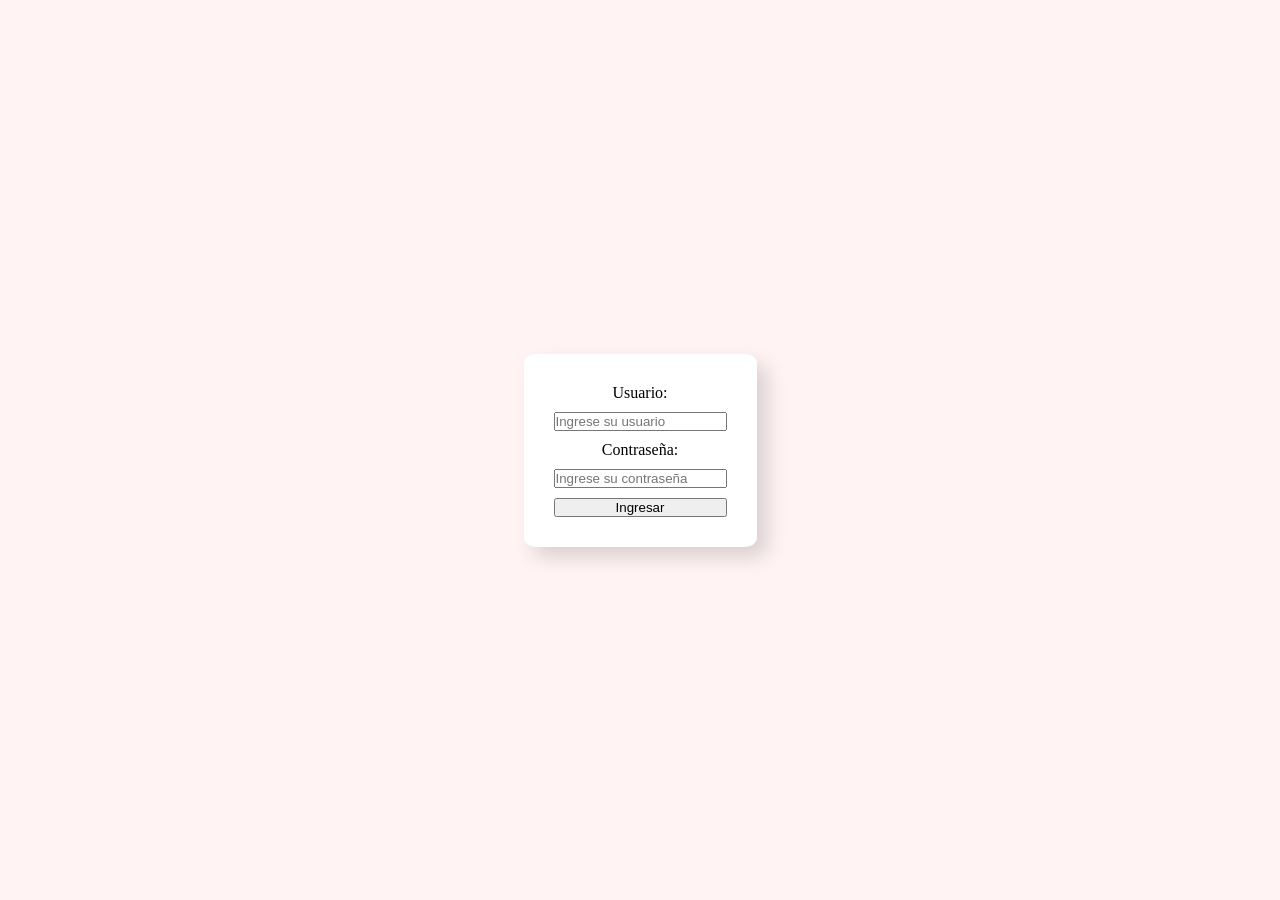
<file: index.html>
<!DOCTYPE html>
<html lang="en">
<head>
    <meta charset="UTF-8">
    <title>Login</title>
    <link rel="stylesheet" href="./css/index.css">
    <script src="./js/login.js" defer></script>
</head>
<body>
    <div class="mainHome">
        <form class="loginContainer">
            <label for="username">Usuario:</label>
            <input type="text" id="username" name="username" placeholder="Ingrese su usuario" required>

            <label for="password">Contraseña:</label>
            <input type="password" id="password" name="password" placeholder="Ingrese su contraseña" required>

            <input type="submit" value="Ingresar" class="btnSubmit">
        </form>
    </div>
</body>
</html>
</file>
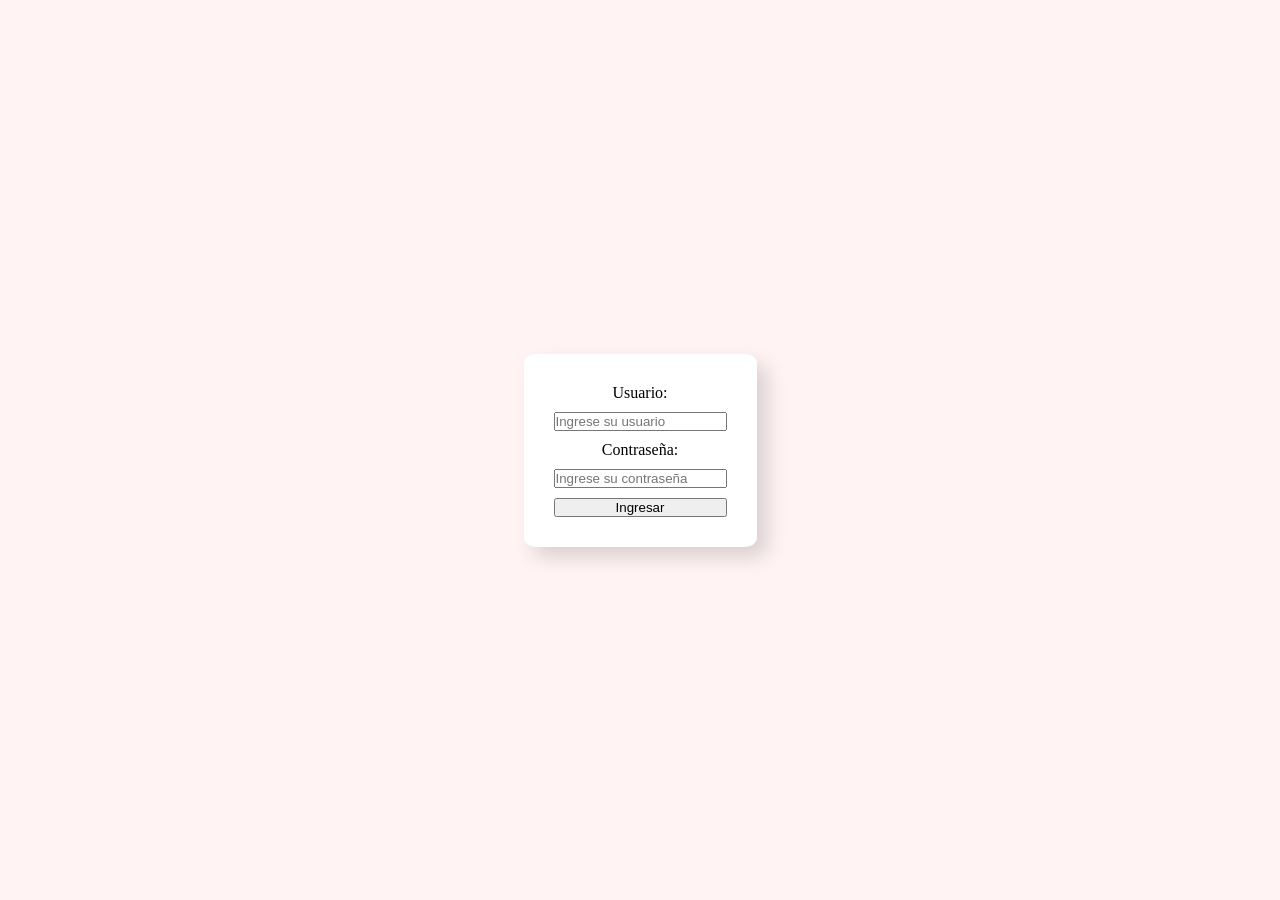
<file: Downloads/Reposteria-Dulce-Sabor-develop/Reposteria-Dulce-Sabor-develop/index.html>
<!DOCTYPE html>
<html lang="en">
<head>
    <meta charset="UTF-8">
    <title>Login</title>
    <link rel="stylesheet" href="css/index.css">
    <script src="./js/login.js" defer></script>
</head>
<body>
    <div class="mainHome">
        <form class="loginContainer">
            <label for="username">Usuario:</label>
            <input type="text" id="username" name="username" placeholder="Ingrese su usuario" required>

            <label for="password">Contraseña:</label>
            <input type="password" id="password" name="password" placeholder="Ingrese su contraseña" required>

            <input type="submit" value="Ingresar" class="btnSubmit">
        </form>
    </div>
</body>
</html>
</file>
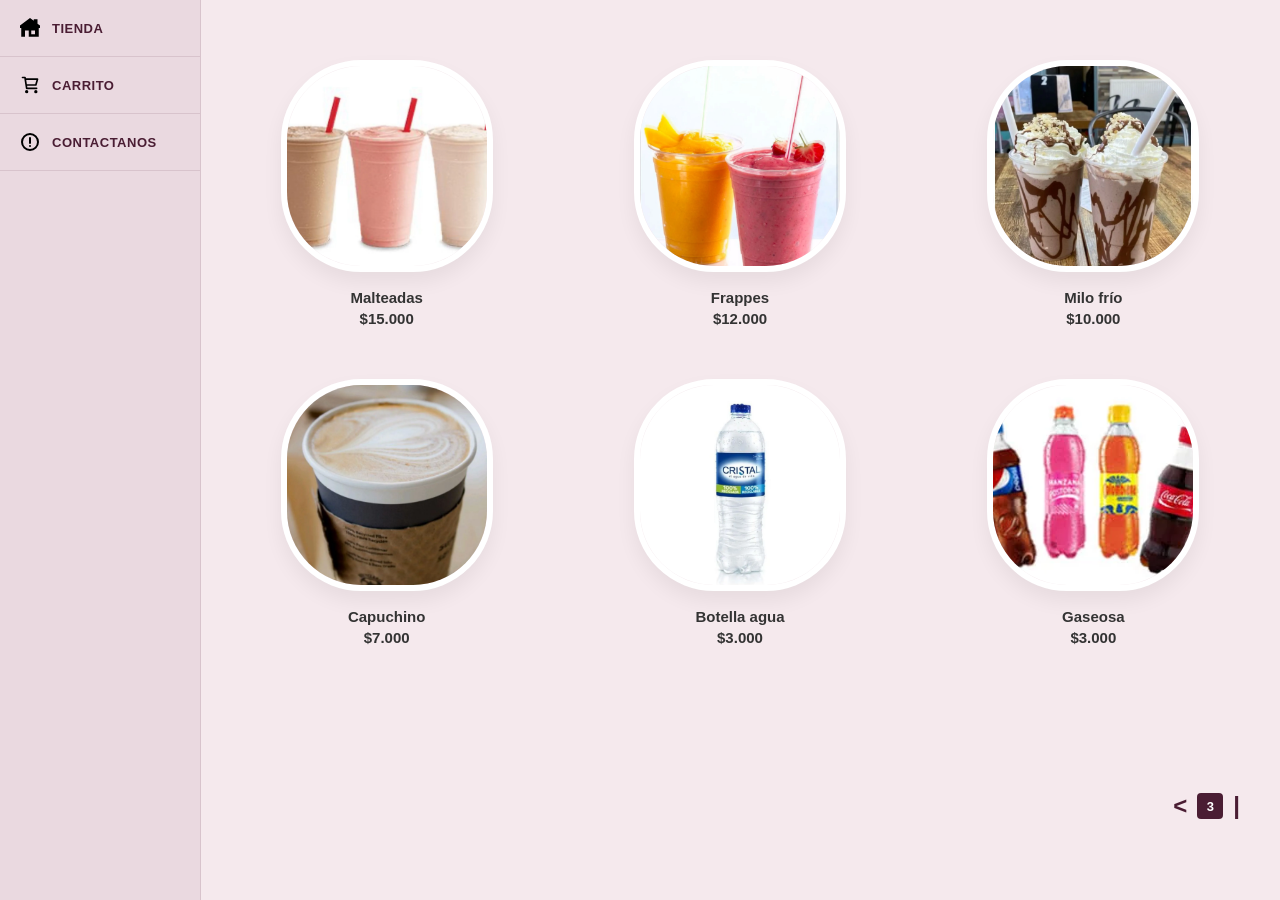
<file: bebidas.html>
<!DOCTYPE html>
<html lang="en">
<head>
    <meta charset="UTF-8">
    <title>Bebidas - Dulce Sabor</title>
    <link rel="stylesheet" href="./css/main-page.css">
    <link rel="stylesheet" href="./css/global/sidebar.css">
</head>
<body>
<div class="sidebar">
    <div onclick="location.href='./main-page.html'">
        <img src="./assets/images/sidebar/homeIcon.svg" alt="Tienda"> <p>TIENDA</p>
    </div>
    <div onclick="location.href='./checkout.html'">
        <img src="./assets/images/sidebar/cartIcon.svg" alt="Carrito"> <p>CARRITO</p>
    </div>
    <div onclick="location.href='./info-us.html'">
        <img src="./assets/images/sidebar/contactUsIcon.svg" alt="Contacto"> <p>CONTACTANOS</p>
    </div>
</div>

<div class="mainHome">
    <div class="cardsHome">
        <div class="card">
            <img src="./assets/images/home/malteadas.webp" alt="Malteadas" style="cursor: pointer;" onclick="seleccionarProducto('Malteadas', 15000, './assets/images/home/malteadas.webp')">
            <p>Malteadas <br> $15.000</p>
        </div>
        <div class="card">
            <img src="./assets/images/home/frappe.webp" alt="Frappes" style="cursor: pointer;" onclick="seleccionarProducto('Frappes', 12000, './assets/images/home/frappe.webp')">
            <p>Frappes <br> $12.000</p>
        </div>
        <div class="card">
            <img src="./assets/images/home/milofrio.webp" alt="Milo frío" style="cursor: pointer;" onclick="seleccionarProducto('Milo frío', 10000, './assets/images/home/milofrio.webp')">
            <p>Milo frío <br> $10.000</p>
        </div>
        <div class="card">
            <img src="./assets/images/home/capuccino.webp" alt="Capuchino" style="cursor: pointer;" onclick="seleccionarProducto('Capuchino', 7000, './assets/images/home/capuccino.webp')">
            <p>Capuchino <br> $7.000</p>
        </div>
        <div class="card">
            <img src="./assets/images/home/agua.webp" alt="Botella agua" style="cursor: pointer;" onclick="seleccionarProducto('Botella agua', 3000, './assets/images/home/agua.webp')">
            <p>Botella agua <br> $3.000</p>
        </div>
        <div class="card">
            <img src="./assets/images/home/GASEOSA.webp" alt="Gaseosa" style="cursor: pointer;" onclick="seleccionarProducto('Gaseosa', 3000, './assets/images/home/GASEOSA.webp')">
            <p>Gaseosa <br> $3.000</p>
        </div>
    </div>

    <div class="pagination">
        <a href="./postres.html"><</a>
        <span style="background: #4a1d33;">3</span>
        <a>|</a>
    </div>
</div>

<script src="./js/tienda.js"></script>
</body>
</html>
</file>
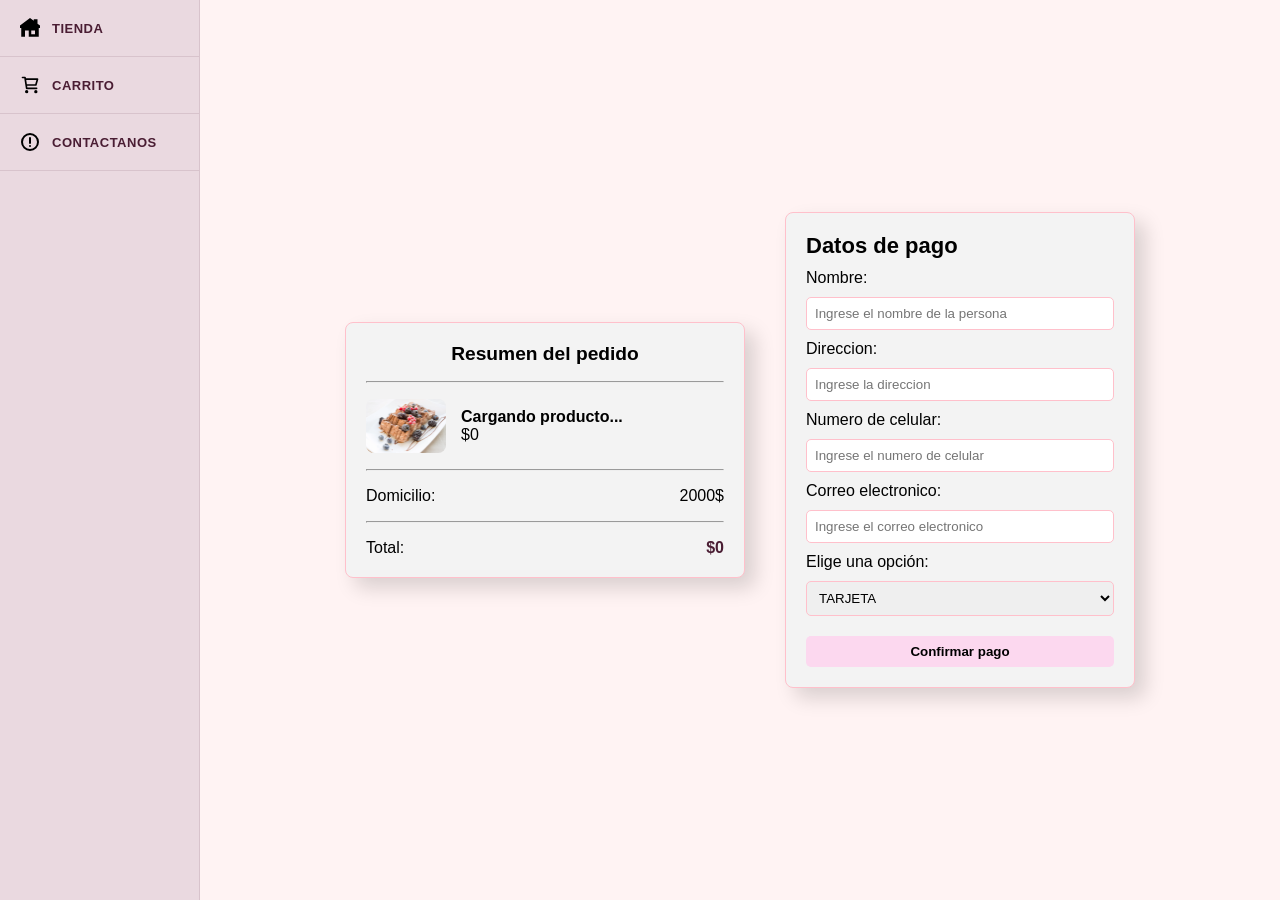
<file: checkout.html>
<!DOCTYPE html>
<html lang="en">
<head>
    <meta charset="UTF-8">
    <title>Checkout - Dulce Sabor</title>
    <link rel="stylesheet" href="./css/main-page.css">
    <link rel="stylesheet" href="./css/global/sidebar.css">
    <link rel="stylesheet" href="./css/global/mainhome.css">
    <link rel="stylesheet" href="./css/checkout.css">
    <link rel="stylesheet" href="./css/global/popup.css">

    <script src="./js/sidebar.js" defer></script>
    <script src="./js/checkout.js" defer></script>
    <script src="./js/bill.js" defer></script>
</head>
<body>
<div class="sidebar">
    <div class="homeSection" onclick="location.href='./main-page.html'">
        <img src="./assets/images/sidebar/homeIcon.svg" alt="TIENDA">
        <p>TIENDA</p>
    </div>
    <div class="cartSection" onclick="location.href='./checkout.html'">
        <img src="./assets/images/sidebar/cartIcon.svg" alt="CARRITO">
        <p>CARRITO</p>
    </div>
    <div class="contactUsSection" onclick="location.href='./info-us.html'">
        <img src="./assets/images/sidebar/contactUsIcon.svg" alt="CONTACTO">
        <p>CONTACTANOS</p>
    </div>
</div>

<div class="mainHome">
    <div class="bill">
        <div class="summarySection">
            <p style="font-weight: bold; font-size: 1.2em; text-align: center;">Resumen del pedido</p>
            <hr>
            <div class="itemSection">
                <img id="resumen-foto" src="./assets/images/home/postre.webp" alt="Producto">
                <div>
                    <p id="resumen-nombre" style="font-weight: bold;">Cargando producto...</p>
                    <p id="resumen-precio">$0</p>
                </div>
            </div>
            <hr>
            <div class="itemPrice">
                <div class="itemInline">
                    <p>Domicilio:</p>
                    <p>2000$</p>
                </div>
            </div>
            <hr>
            <div class="itemPriceTotal">
                <div class="itemInline">
                    <p>Total:</p>
                    <p id="resumen-total" style="font-weight: bold; color: #4a1d33;">$0</p>
                </div>
            </div>
        </div>
    </div>

    <div class="detailSection">
        <p>Datos de pago</p>
        <form class="detailForm">
            <label for="name">Nombre:</label>
            <input type="text" id="name" name="name" placeholder="Ingrese el nombre de la persona" required>

            <label for="address">Direccion:</label>
            <input type="text" id="address" name="address" placeholder="Ingrese la direccion" required>

            <label for="phone">Numero de celular:</label>
            <input type="text" id="phone" name="phone" placeholder="Ingrese el numero de celular" required>

            <label for="email">Correo electronico:</label>
            <input type="text" id="email" name="email" placeholder="Ingrese el correo electronico" required>

            <label for="paymentOption">Elige una opción:</label>
            <select id="paymentOption">
                <option value="1">TARJETA</option>
                <option value="2">TRANSFERENCIA</option>
                <option value="3">EFECTIVO</option>
            </select>

            <input type="submit" value="Confirmar pago" class="btnSubmit">
        </form>
    </div>

    <div id="popup" class="popup">
        <div class="popup-box">

            <div class="popup-header">
                <h2>Resumen del pedido</h2>
            </div>

            <div class="popup-body">
                <p class="popup-name"></p>

                <div class="price-row">
                    <span>Precio:</span>
                    <span class="popup-price-base"></span>
                </div>

                <div class="price-row">
                    <span>Domicilio:</span>
                    <span class="popup-price-delivery"></span>
                </div>

                <div class="price-row total">
                    <span>Total:</span>
                    <span class="popup-price-total"></span>
                </div>
            </div>

            <div class="popup-footer">
                <button class="readyBtn">Entendido</button>
            </div>

        </div>
    </div>
</div>

<script src="./js/tienda.js"></script>
<script>
    // Esta línea hace que apenas se abra la página, se busquen los datos guardados
    window.onload = mostrarResumen;
</script>
</body>
</html>
</file>
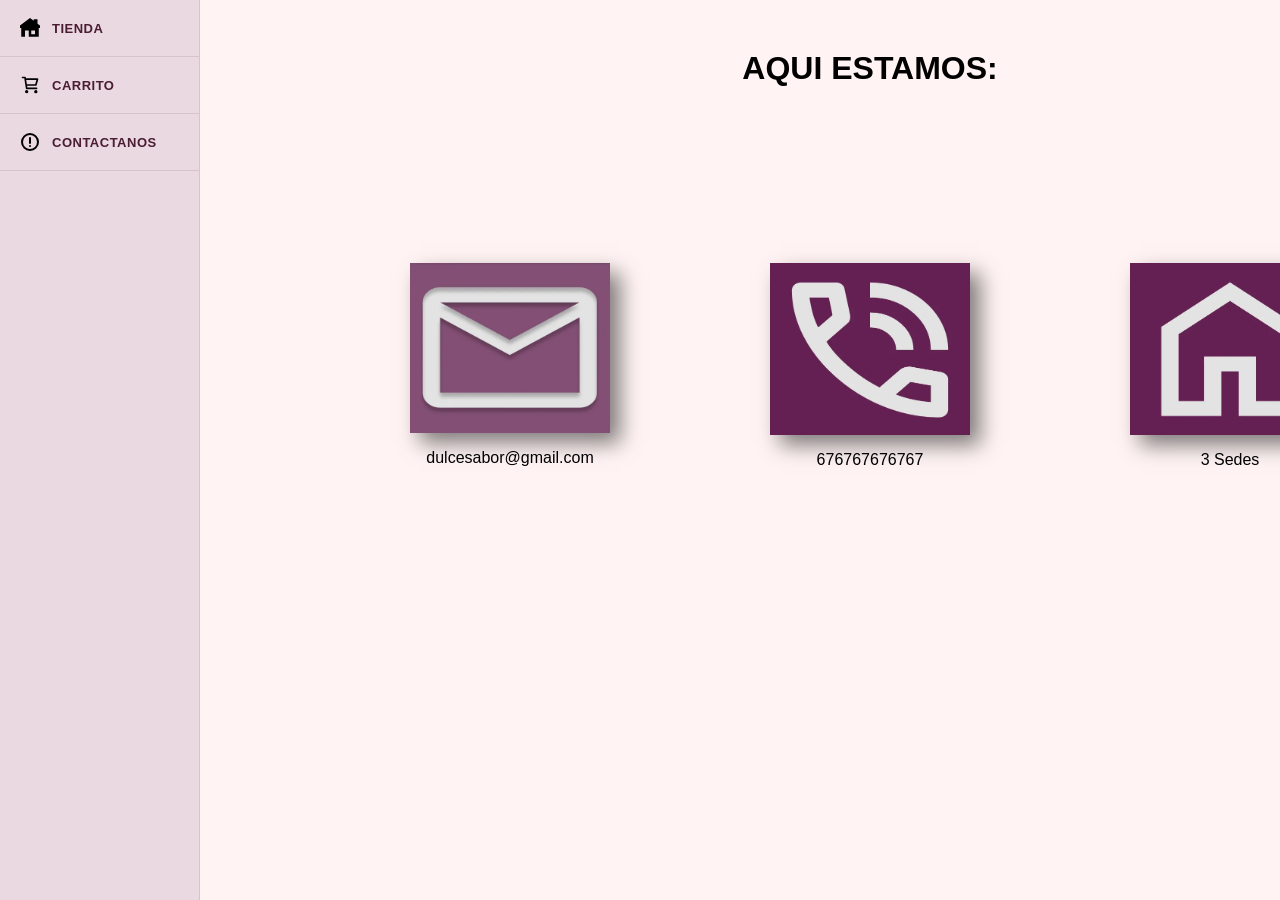
<file: info-us.html>
<!DOCTYPE html>
<html lang="en">
<head>
    <meta charset="UTF-8">
    <title>Title</title>
    <!--PONER ESTOS ESTILOS CSS DE SIDEBAR, BANNER (OPCIONAL) Y MAINHOME-->
    <link rel="stylesheet" href="./css/main-page.css">
    <link rel="stylesheet" href="./css/global/sidebar.css">
    <link rel="stylesheet" href="./css/global/mainhome.css">
    <link rel="stylesheet" href="./css/global/popup.css">

    <link rel="stylesheet" href="./css/info-us.css">

    <!--SI VAS A USAR SIDEBAR SIEMPRE PON ESTO-->
    <script src="./js/sidebar.js" defer></script>
    <script src="./js/info-us.js" defer></script>
</head>
<body>
    <!--PONER ESTA SECCION HTML DE SIDEBAR -->
    <div class="sidebar">
        <div class="homeSection">
            <img src="./assets/images/sidebar/homeIcon.svg" alt="NO SE ENCONTRO LA IMAGEN">
            <p>TIENDA</p>
        </div>
        <div class="cartSection">
            <img src="./assets/images/sidebar/cartIcon.svg" alt="NO SE ENCONTRO LA IMAGEN">
            <p>CARRITO</p>
        </div>
        <div class="contactUsSection">
            <img src="./assets/images/sidebar/contactUsIcon.svg" alt="NO SE ENCONTRO LA IMAGEN">
            <p>CONTACTANOS</p>
        </div>
    </div>

    <div class="mainHome">
        <h1> AQUI ESTAMOS:</h1>
        <div class="iconSection">
            <div class="iconCard">
                <img src="./assets/images/email.webp" alt="NO SE ENCONTRO LA IMAGEN">
                <p>dulcesabor@gmail.com</p>
            </div>
            <div class="iconCard">
                <img src="./assets/images/phone.webp" alt="NO SE ENCONTRO LA IMAGEN" class="btnPhone">
                <p>676767676767</p>
            </div>
            <div class="iconCard">
                <img src="./assets/images/location.webp" alt="NO SE ENCONTRO LA IMAGEN">
                <p>3 Sedes</p>
            </div>
        </div>
    </div>

    <div id="popup" class="popup">
        <div class="popup-box">

            <div class="popup-header">
                <h2>Llamando - Atencion al cliente</h2>
            </div>

            <div class="popup-body">
                <label for="message" class="popup-input-message">Ingrese su mensaje:</label>
                <input class="popup-input-message" type="text" id="message" name="message" placeholder="Ingrese su mensaje" required>

                <div class = "answer-pop">
                    <p class = "answer-pop-message">ASDADAS</p>
                </div>
            </div>

            <div class="popup-footer ia">
                <button class="readyBtn">Listo</button>
            </div>

        </div>
    </div>
</body>
</html>
</file>
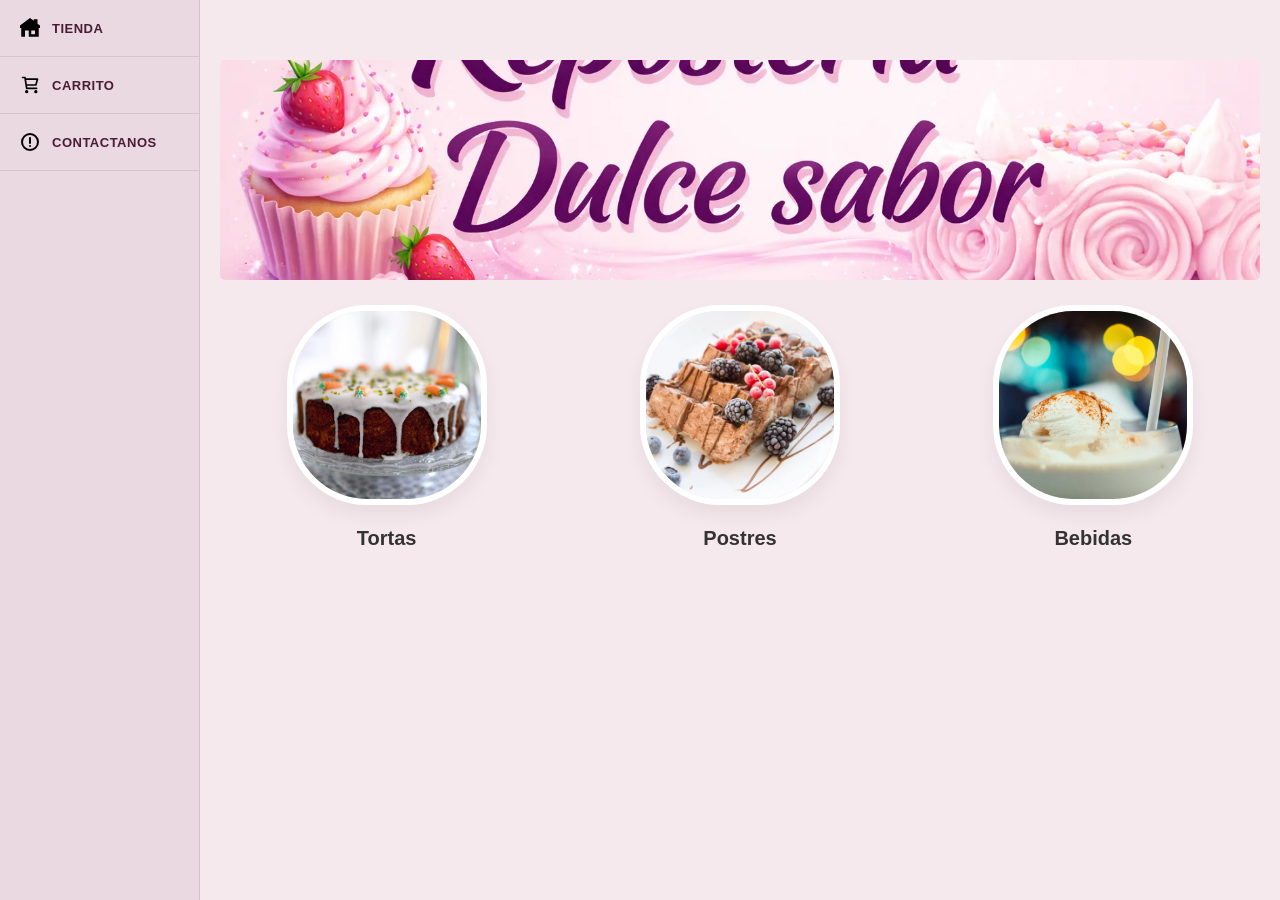
<file: main-page.html>
<!DOCTYPE html>
<html lang="en">
<head>
    <meta charset="UTF-8">
    <title>Main Page</title>
    <!--PONER ESTOS ESTILOS CSS DE SIDEBAR, BANNER (OPCIONAL) Y MAINHOME-->
    <link rel="stylesheet" href="./css/global/sidebar.css">
    <link rel="stylesheet" href="./css/global/banner.css">
    <link rel="stylesheet" href="./css/global/mainhome.css">

    <!--SI VAS A USAR SIDEBAR SIEMPRE PON ESTO-->
    <script src="./js/sidebar.js" defer></script>

    <link rel="stylesheet" href="./css/main-page.css">
</head>
<body>
    <!--PONER ESTA SECCION HTML DE SIDEBAR -->
    <div class="sidebar">
        <div class="homeSection">
            <img src="./assets/images/sidebar/homeIcon.svg" alt="NO SE ENCONTRO LA IMAGEN">
            <p>TIENDA</p>
        </div>
        <div class="cartSection">
            <img src="./assets/images/sidebar/cartIcon.svg" alt="NO SE ENCONTRO LA IMAGEN">
            <p>CARRITO</p>
        </div>
        <div class="contactUsSection">
            <img src="./assets/images/sidebar/contactUsIcon.svg" alt="NO SE ENCONTRO LA IMAGEN">
            <p>CONTACTANOS</p>
        </div>
    </div>

    <div class="mainHome">
        <div class="bannerHome">
            <img src="./assets/images/logo.webp" alt="NO SE ENCONTRO LA IMAGEN">
        </div>

        <div class="cardsHome">
            <div class="card">
                <a href="tortas.html">
                    <img src="./assets/images/home/torta.webp" alt="NO SE ENCONTRO LA IMAGEN 1">
                    <p>Tortas</p>
                </a>
            </div>
            <div class="card">
                <a href="postres.html">
                    <img src="./assets/images/home/postre.webp" alt="NO SE ENCONTRO LA IMAGEN 1">
                    <p>Postres</p>
                </a>
            </div>
            <div class="card">
                <a href="bebidas.html">
                    <img src="./assets/images/home/bebida.webp" alt="NO SE ENCONTRO LA IMAGEN 1">
                    <p>Bebidas</p>
                </a>
            </div>
        </div>
    </div>
</body>
</html>
</file>
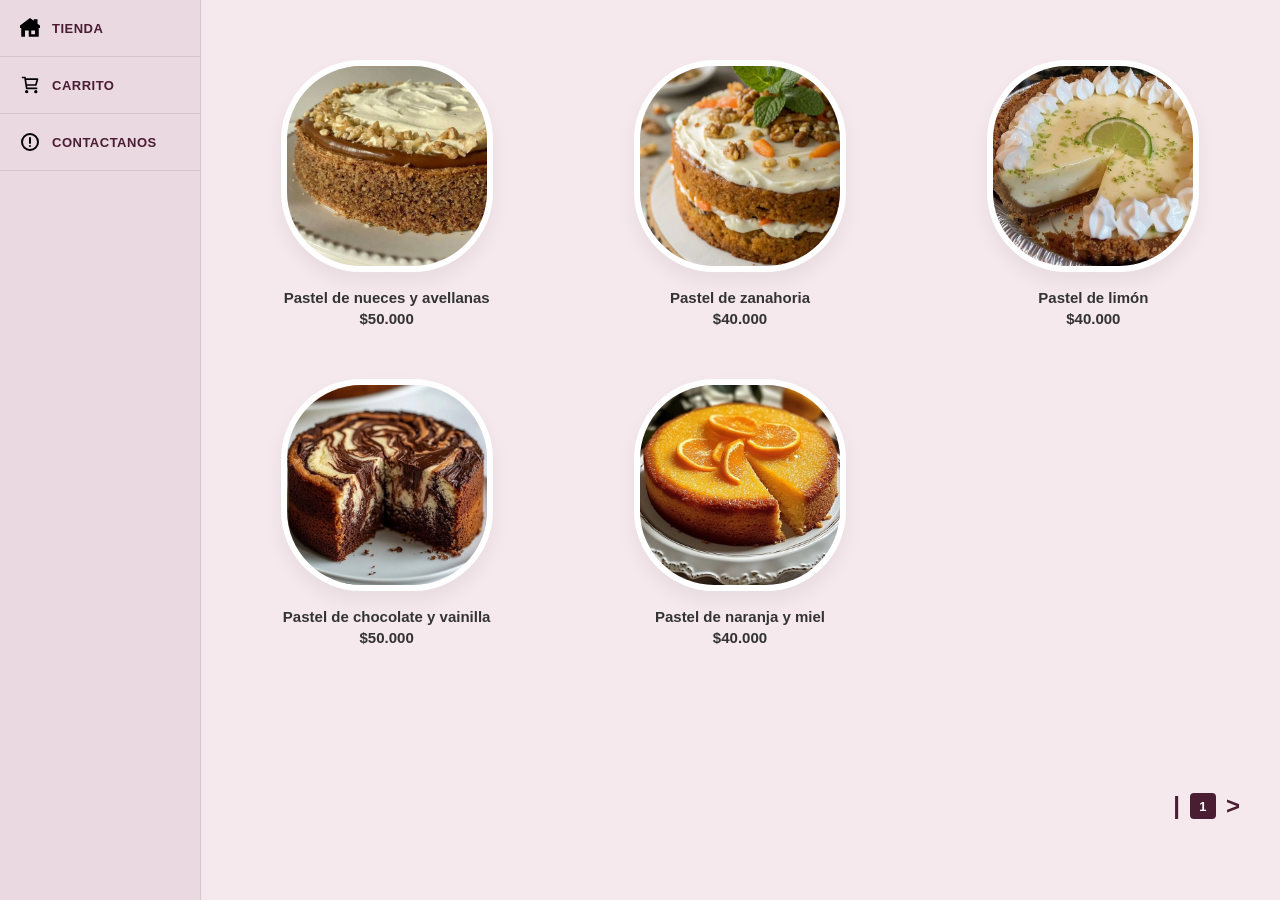
<file: tortas.html>
<!DOCTYPE html>
<html lang="en">
<head>
    <meta charset="UTF-8">
    <title>Tortas - Dulce Sabor</title>
    <link rel="stylesheet" href="./css/main-page.css">
    <link rel="stylesheet" href="./css/global/sidebar.css">
</head>
<body>

<div class="sidebar">
    <div onclick="location.href='./main-page.html'">
        <img src="./assets/images/sidebar/homeIcon.svg" alt="Tienda">
        <p>TIENDA</p>
    </div>
    <div onclick="location.href='./checkout.html'">
        <img src="./assets/images/sidebar/cartIcon.svg" alt="Carrito">
        <p>CARRITO</p>
    </div>
    <div onclick="location.href='./info-us.html'">
        <img src="./assets/images/sidebar/contactUsIcon.svg" alt="Contacto">
        <p>CONTACTANOS</p>
    </div>
</div>

<div class="mainHome">
    <div class="cardsHome">
        <div class="card">
            <img src="./assets/images/home/nuecesyavellanas.webp" alt="Pastel de nueces y avellanas" style="cursor: pointer;"
                 onclick="seleccionarProducto('Pastel de nueces y avellanas', 50000, './assets/images/home/nuecesyavellanas.webp')">
            <p>Pastel de nueces y avellanas <br> $50.000</p>
        </div>

        <div class="card">
            <img src="./assets/images/home/pastelzanahoria.webp" alt="Pastel de zanahoria" style="cursor: pointer;"
                 onclick="seleccionarProducto('Pastel de zanahoria', 40000, './assets/images/home/pastelzanahoria.webp')">
            <p>Pastel de zanahoria <br> $40.000</p>
        </div>

        <div class="card">
            <img src="./assets/images/home/pastellimon.webp" alt="Pastel de limón" style="cursor: pointer;"
                 onclick="seleccionarProducto('Pastel de limón', 40000, './assets/images/home/pastellimon.webp')">
            <p>Pastel de limón <br> $40.000</p>
        </div>

        <div class="card">
            <img src="./assets/images/home/pastelchocolate.webp" alt="Pastel de chocolate" style="cursor: pointer;"
                 onclick="seleccionarProducto('Pastel de chocolate y vainilla', 50000, './assets/images/home/pastelchocolate.webp')">
            <p>Pastel de chocolate y vainilla <br> $50.000</p>
        </div>

        <div class="card">
            <img src="./assets/images/home/pastelnaranja.webp" alt="Pastel de naranja" style="cursor: pointer;"
                 onclick="seleccionarProducto('Pastel de naranja y miel', 40000, './assets/images/home/pastelnaranja.webp')">
            <p>Pastel de naranja y miel <br> $40.000</p>
        </div>
    </div>

    <div class="pagination">
        <a>|</a>
        <span>1</span>
        <a href="./postres.html">&gt;</a>
    </div>
</div>

<script src="./js/tienda.js"></script>

</body>
</html>
</file>
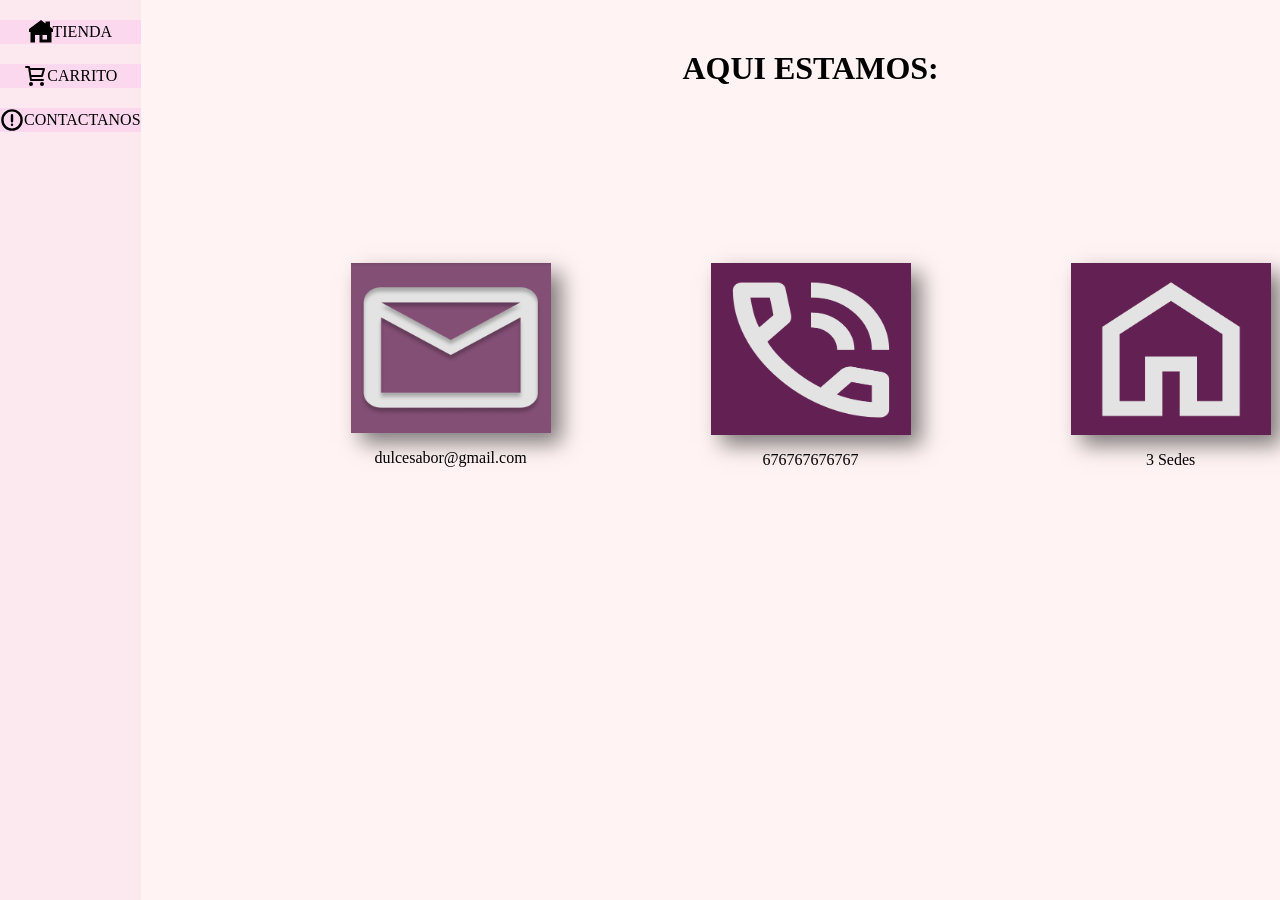
<file: Downloads/Reposteria-Dulce-Sabor-develop/Reposteria-Dulce-Sabor-develop/info-us.html>
<!DOCTYPE html>
<html lang="en">
<head>
    <meta charset="UTF-8">
    <title>Title</title>
    <!--PONER ESTOS ESTILOS CSS DE SIDEBAR, BANNER (OPCIONAL) Y MAINHOME-->
    <link rel="stylesheet" href="css/global/sidebar.css">
    <link rel="stylesheet" href="css/global/mainhome.css">

    <link rel="stylesheet" href="css/info-us.css">

    <!--SI VAS A USAR SIDEBAR SIEMPRE PON ESTO-->
    <script src="./js/sidebar.js" defer></script>


    <script src="./js/info-us.js" defer></script>
</head>
<body>
    <!--PONER ESTA SECCION HTML DE SIDEBAR -->
    <div class="sidebar">
        <div class="homeSection">
            <img src="./assets/images/sidebar/homeIcon.svg" alt="NO SE ENCONTRO LA IMAGEN">
            <p>TIENDA</p>
        </div>
        <div class="cartSection">
            <img src="./assets/images/sidebar/cartIcon.svg" alt="NO SE ENCONTRO LA IMAGEN">
            <p>CARRITO</p>
        </div>
        <div class="contactUsSection">
            <img src="./assets/images/sidebar/contactUsIcon.svg" alt="NO SE ENCONTRO LA IMAGEN">
            <p>CONTACTANOS</p>
        </div>
    </div>

    <div class="mainHome">
        <h1> AQUI ESTAMOS:</h1>
        <div class="iconSection">
            <div class="iconCard">
                <img src="./assets/images/email.png" alt="NO SE ENCONTRO LA IMAGEN">
                <p>dulcesabor@gmail.com</p>
            </div>
            <div class="iconCard">
                <img src="./assets/images/phone.png" alt="NO SE ENCONTRO LA IMAGEN" class="btnPhone">
                <p>676767676767</p>
            </div>
            <div class="iconCard">
                <img src="./assets/images/location.png" alt="NO SE ENCONTRO LA IMAGEN">
                <p>3 Sedes</p>
            </div>
        </div>
    </div>
</body>
</html>
</file>
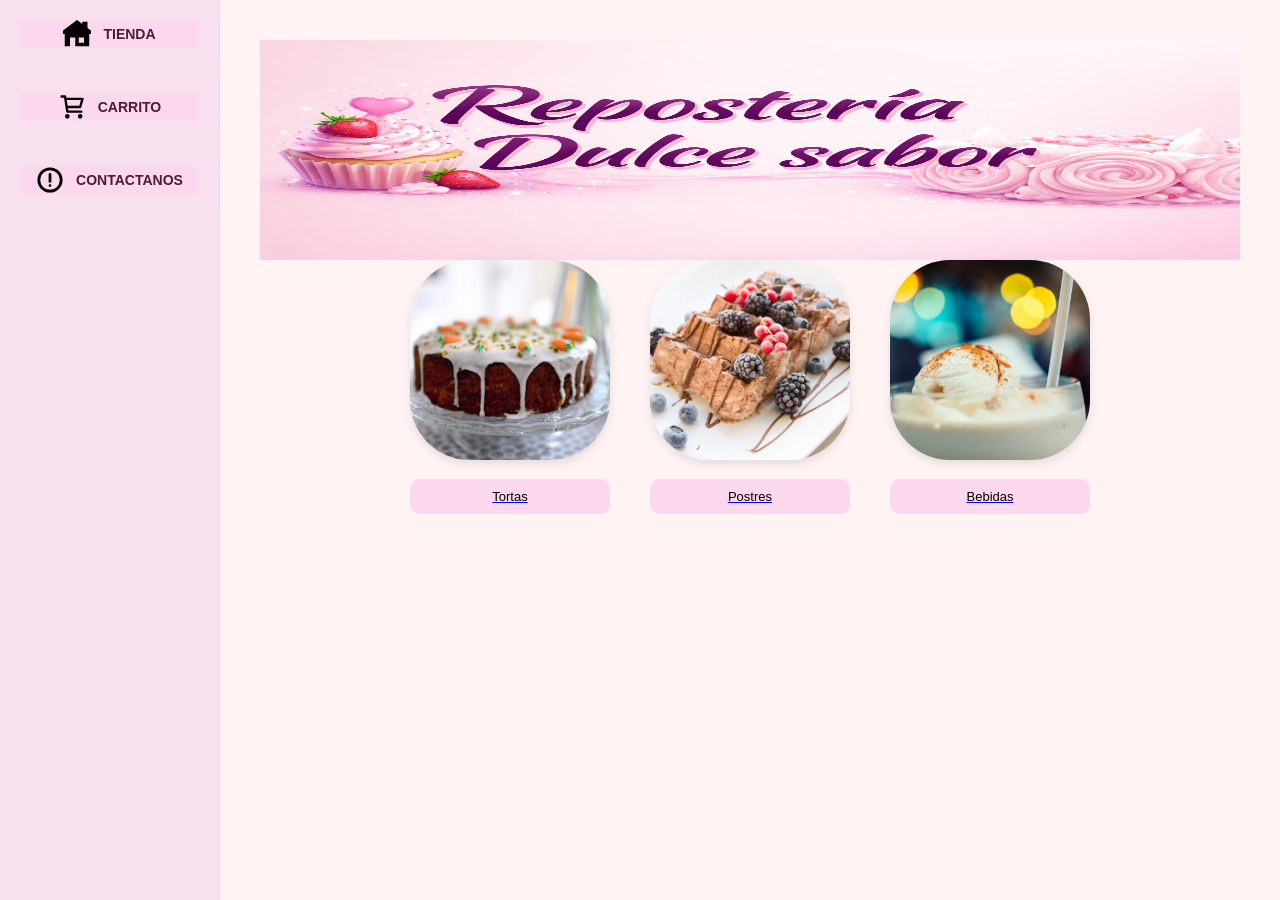
<file: Downloads/Reposteria-Dulce-Sabor-develop/Reposteria-Dulce-Sabor-develop/main-page.html>
<!DOCTYPE html>
<html lang="en">
<head>
    <meta charset="UTF-8">
    <title>Main Page</title>
    <!--PONER ESTOS ESTILOS CSS DE SIDEBAR, BANNER (OPCIONAL) Y MAINHOME-->
    <link rel="stylesheet" href="css/global/sidebar.css">
    <link rel="stylesheet" href="css/global/banner.css">
    <link rel="stylesheet" href="css/global/mainhome.css">

    <!--SI VAS A USAR SIDEBAR SIEMPRE PON ESTO-->
    <script src="./js/sidebar.js" defer></script>

    <link rel="stylesheet" href="css/main-page.css">
</head>
<body>
    <!--PONER ESTA SECCION HTML DE SIDEBAR -->
    <div class="sidebar">
        <div class="homeSection">
            <img src="./assets/images/sidebar/homeIcon.svg" alt="NO SE ENCONTRO LA IMAGEN">
            <p>TIENDA</p>
        </div>
        <div class="cartSection">
            <img src="./assets/images/sidebar/cartIcon.svg" alt="NO SE ENCONTRO LA IMAGEN">
            <p>CARRITO</p>
        </div>
        <div class="contactUsSection">
            <img src="./assets/images/sidebar/contactUsIcon.svg" alt="NO SE ENCONTRO LA IMAGEN">
            <p>CONTACTANOS</p>
        </div>
    </div>

    <div class="mainHome">
        <div class="bannerHome">
            <img src="./assets/images/logo.png" alt="NO SE ENCONTRO LA IMAGEN">
        </div>

        <div class="cardsHome">
            <div class="card">
                <a href="./tortas.html">
                    <img src="./assets/images/home/torta.jpg" alt="NO SE ENCONTRO LA IMAGEN 1">
                    <p>Tortas</p>
                </a>
            </div>
            <div class="card">
                <a href="./postres.html">
                    <img src="./assets/images/home/postre.jpg" alt="NO SE ENCONTRO LA IMAGEN 1">
                    <p>Postres</p>
                </a>
            </div>
            <div class="card">
                <a href="./bebidas.html">
                    <img src="./assets/images/home/bebida.jpg" alt="NO SE ENCONTRO LA IMAGEN 1">
                    <p>Bebidas</p>
                </a>
            </div>
        </div>
    </div>
</body>
</html>
</file>
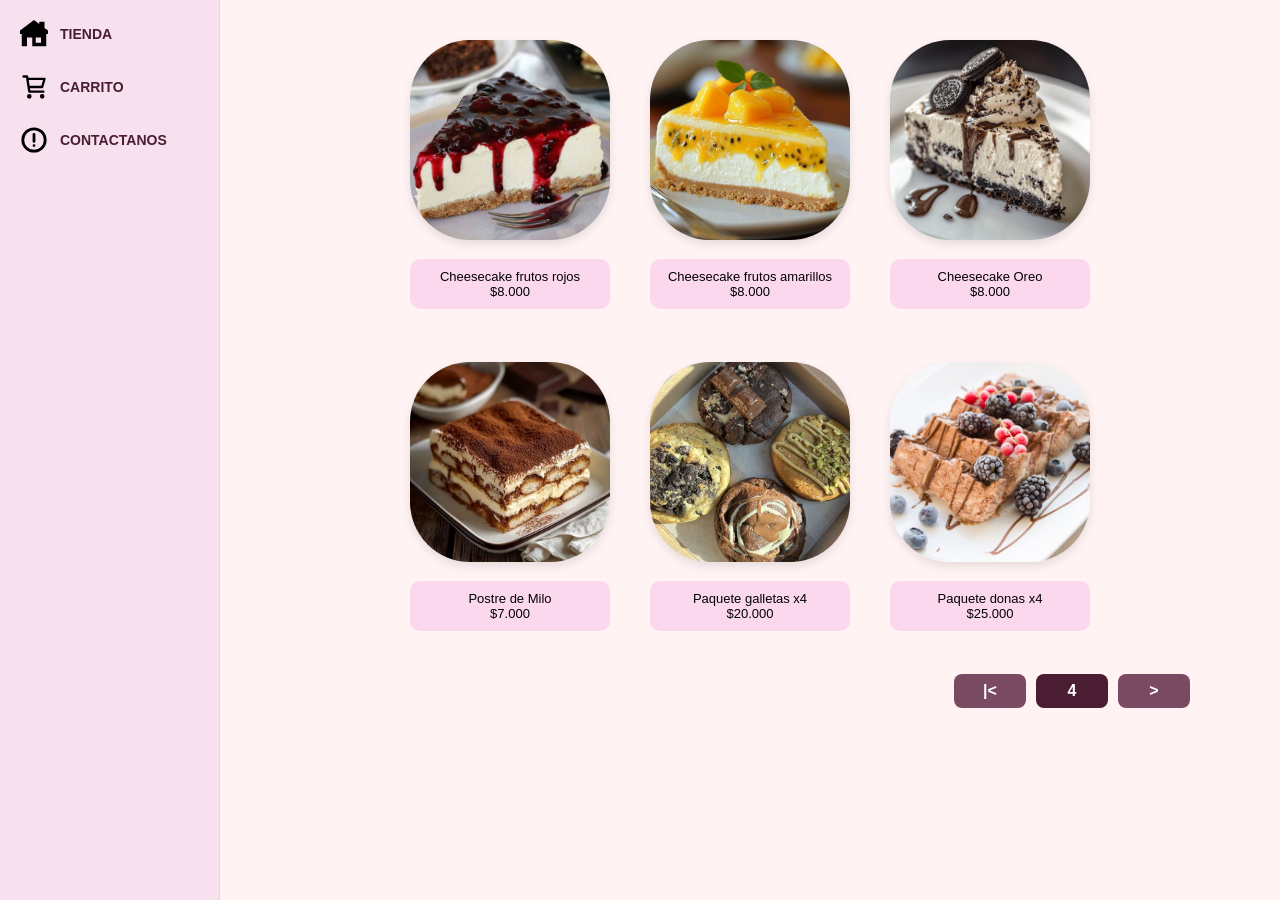
<file: Downloads/Reposteria-Dulce-Sabor-develop/Reposteria-Dulce-Sabor-develop/postres.html>
<!DOCTYPE html>
<html lang="en">
<head>
    <meta charset="UTF-8">
    <title>Postres - Dulce Sabor</title>
    <link rel="stylesheet" href="css/main-page.css">
</head>
<body>
<div class="sidebar">
    <div onclick="location.href='main-page.html'">
        <img src="./assets/images/sidebar/homeIcon.svg" alt=""> <p>TIENDA</p>
    </div>
    <div onclick="location.href='checkout.html'">
        <img src="./assets/images/sidebar/cartIcon.svg" alt=""> <p>CARRITO</p>
    </div>
    <div onclick="location.href='info-us.html'">
        <img src="./assets/images/sidebar/contactUsIcon.svg" alt=""> <p>CONTACTANOS</p>
    </div>
</div>

<div class="mainHome">
    <div class="cardsHome">
        <div class="card">
            <img src="./assets/images/home/frutosrojos.jpeg" alt="Frutos Rojos">
            <p>Cheesecake frutos rojos <br> $8.000</p>
        </div>
        <div class="card">
            <img src="./assets/images/home/cheesecakefa.jpeg" alt="Amarillos">
            <p>Cheesecake frutos amarillos <br> $8.000</p>
        </div>
        <div class="card">
            <img src="./assets/images/home/cheesecakeoreo.jpeg" alt="Oreo">
            <p>Cheesecake Oreo <br> $8.000</p>
        </div>
        <div class="card">
            <img src="./assets/images/home/postredemilo.jpeg" alt="Milo">
            <p>Postre de Milo <br> $7.000</p>
        </div>
        <div class="card">
            <img src="./assets/images/home/galletasx4.jpeg" alt="Galletas">
            <p>Paquete galletas x4 <br> $20.000</p>
        </div>
        <div class="card">
            <img src="./assets/images/home/postre.jpg" alt="Donas">
            <p>Paquete donas x4 <br> $25.000</p>
        </div>
    </div>

    <div class="pagination">
        <a href="tortas.html">|<</a>

        <span style="background: #4a1d33;">4</span>

        <a href="bebidas.html">&gt;</a>
    </div>
</div>
</body>
</html>
</file>
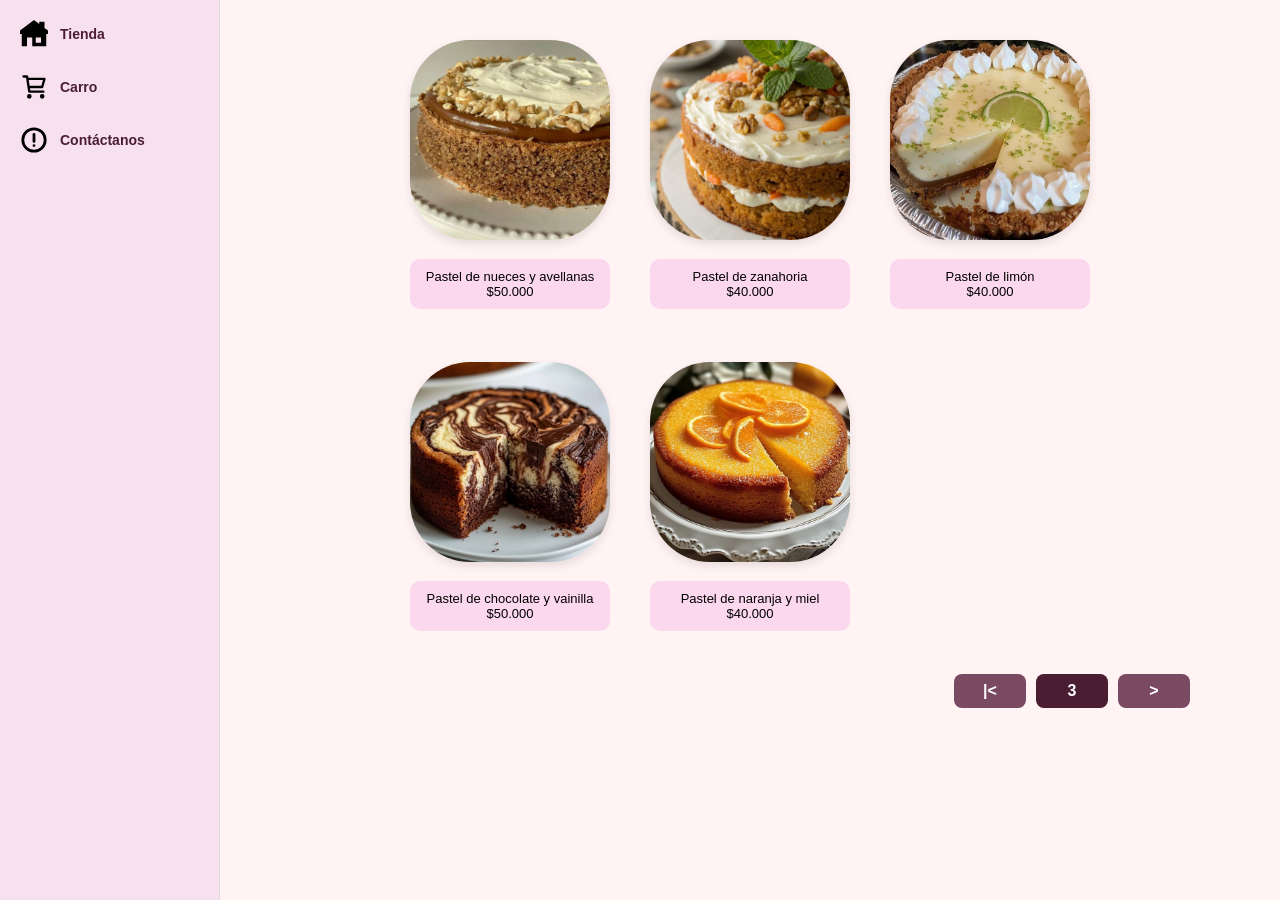
<file: Downloads/Reposteria-Dulce-Sabor-develop/Reposteria-Dulce-Sabor-develop/tortas.html>
<!DOCTYPE html>
<html lang="en">
<head>
    <meta charset="UTF-8">
    <title>Tortas - Dulce Sabor</title>
    <link rel="stylesheet" href="css/main-page.css">
</head>
<body>
<div class="sidebar">
    <div onclick="location.href='main-page.html'">
        <img src="./assets/images/sidebar/homeIcon.svg" alt="Tienda"> <p>Tienda</p>
    </div>
    <div onclick="location.href='checkout.html'">
        <img src="./assets/images/sidebar/cartIcon.svg" alt="Carrito"> <p>Carro</p>
    </div>
    <div onclick="location.href='info-us.html'">
        <img src="./assets/images/sidebar/contactUsIcon.svg" alt="Contacto"> <p>Contáctanos</p>
    </div>
</div>

<div class="mainHome">
    <div class="cardsHome">

        <div class="card">
            <img src="./assets/images/home/nuecesyavellanas.jpg" alt="Pastel de nueces y avellanas">
            <p>Pastel de nueces y avellanas <br> $50.000</p>
        </div>

        <div class="card">
            <img src="./assets/images/home/pastelzanahoria.jpg" alt="Pastel de zanahoria">
            <p>Pastel de zanahoria <br> $40.000</p>
        </div>

        <div class="card">
            <img src="./assets/images/home/pastellimon.jpg" alt="Pastel de limón">
            <p>Pastel de limón <br> $40.000</p>
        </div>

        <div class="card">
            <img src="./assets/images/home/pastelchocolate.jpg" alt="Pastel de chocolate">
            <p>Pastel de chocolate y vainilla <br> $50.000</p>
        </div>

        <div class="card">
            <img src="./assets/images/home/pastelnaranja.jpg" alt="Pastel de naranja">
            <p>Pastel de naranja y miel <br> $40.000</p>
        </div>

    </div>

    <div class="pagination">
        <a href="main-page.html">|<</a>
        <span style="background: #4a1d33;">3</span>
        <a href="postres.html">&gt;</a>
    </div>
</div>
</body>
</html>
</file>
<file: css/index.css>
* {
    margin: 0;
    padding: 0;
    box-sizing: border-box;
}

body {
    display: flex;
    background-color: #fff3f3;
    min-height: 100vh;
}

.mainHome{
    flex: 1;
    display: flex;
    flex-direction: column;
    justify-content: center;
    align-items: center;
}

.loginContainer {
    display: flex;
    text-align: center;
    background-color: #ffffff;
    flex-direction: column;
    gap: 10px;
    padding: 30px;
    border-radius: 5%;
    box-shadow: 10px 10px 20px rgba(0, 0, 0, 0.15);
}
</file>
<file: Downloads/Reposteria-Dulce-Sabor-develop/Reposteria-Dulce-Sabor-develop/css/index.css>
* {
    margin: 0;
    padding: 0;
    box-sizing: border-box;
}

body {
    display: flex;
    background-color: #fff3f3;
    min-height: 100vh;
}

.mainHome{
    flex: 1;
    display: flex;
    flex-direction: column;
    justify-content: center;
    align-items: center;
}

.loginContainer {
    display: flex;
    text-align: center;
    background-color: #ffffff;
    flex-direction: column;
    gap: 10px;
    padding: 30px;
    border-radius: 5%;
    box-shadow: 10px 10px 20px rgba(0, 0, 0, 0.15);
}
</file>
<file: css/main-page.css>
body {
    margin: 0;
    padding: 0;
    font-family: 'Segoe UI', Tahoma, sans-serif;
    display: flex;
    background-color: #f5e9ed;
    min-height: 100vh;
}

.mainHome {
    margin-left: 200px;
    flex-grow: 1;
    padding: 60px 20px;
    display: flex;
    flex-direction: column;
    min-height: 100vh;
    box-sizing: border-box;
}

.cardsHome {
    display: grid;
    grid-template-columns: repeat(3, 1fr);
    gap: 50px 20px;
    width: 100%;
    max-width: 1100px;
    margin: 0 auto;
}


.card {
    display: flex;
    flex-direction: column;
    align-items: center;
    text-align: center;
}

.card img {
    width: 200px;
    height: 200px;
    object-fit: cover;
    border-radius: 80px;
    background-color: white;
    border: 6px solid white;
    box-shadow: 0 10px 20px rgba(0,0,0,0.06);
    margin-bottom: 15px;
}

.card p {
    margin: 0;
    font-size: 15px;
    color: #333;
    font-weight: 600;
    line-height: 1.4;
}

.pagination {
    margin-top: auto;
    display: flex;
    justify-content: flex-end;
    align-items: center;
    gap: 10px;
    padding: 40px 20px 20px 0;
}

.pagination span {
    background-color: #4a1d33;
    color: white;
    width: 26px;
    height: 26px;
    display: flex;
    align-items: center;
    justify-content: center;
    border-radius: 4px;
    font-size: 13px;
    font-weight: bold;
}

.pagination a {
    text-decoration: none;
    color: #4a1d33;
    font-size: 24px;
    font-weight: bold;
}


.card img {
    transition: 0.2s;
}

.card img:hover{
    transform: scale(1.05);
}

.card p{
    font-weight: bold;
}
</file>
<file: css/global/sidebar.css>
.sidebar {
    width: 200px;
    height: 100vh;
    background-color: #ead9e0; /* Color morado suave */
    position: fixed;
    display: flex;
    flex-direction: column;
    border-right: 1px solid #d8c3cc;
    z-index: 100;
}

.sidebar div {
    display: flex;
    align-items: center;
    padding: 18px 20px;
    cursor: pointer;
    border-bottom: 1px solid #d8c3cc;
    color: #4a1d33;
}

.sidebar img {
    width: 20px;
    margin-right: 12px;
}

.sidebar p {
    margin: 0;
    font-size: 13px;
    font-weight: bold;
    letter-spacing: 0.5px;
}

.sidebar div:hover {
    background: #fad9e0;
}
</file>
<file: css/global/mainhome.css>
* {
    margin: 0;
    padding: 0;
    box-sizing: border-box;
}

body {
    display: flex;
    min-height: 100vh;
}

.mainHome{
    flex: 1;
    display: flex;
    flex-direction: column;
}

.card img {
    transition: 0.2s;
}

.card img:hover{
    transform: scale(1.05);
}

.card a{
    text-decoration: none;
}

.card a p{
    font-size: 20px;
    font-weight: bold;
}
</file>
<file: css/checkout.css>
body{
    background-color: #fff3f3;
}

.bill{
    background-color: #f3f3f3;
    box-shadow: 10px 10px 20px rgba(0, 0, 0, 0.15);
    width: 400px;
    padding: 20px;
    border: 1px solid pink;
    border-radius: 8px;
}

.mainHome{
    display: flex;
    flex-direction: row;
    justify-content: center;
    align-items: center;
    gap: 40px;
    padding: 40px;
}

.summarySection{
    display: flex;
    flex-direction: column;
    gap: 1rem;
}

.summarySection > p{
    font-size: 22px;
    font-weight: bold;
    text-align: center;
}

.itemSection{
    display: flex;
    align-items: center;
    gap: 15px;
}

.itemSection img{
    width: 80px;
    border-radius: 8px;
}

.itemInline{
    display: flex;
    justify-content: space-between;
}

.detailSection{
    background-color: #f3f3f3;
    box-shadow: 10px 10px 20px rgba(0, 0, 0, 0.15);
    padding: 20px;
    border: 1px solid pink;
    border-radius: 8px;
    width: 350px;
}

.detailSection p{
    font-size: 22px;
    font-weight: bold;
    margin-bottom: 10px;
}

.detailForm{
    display: flex;
    flex-direction: column;
    gap: 10px;
}

.mainHome input, select{
    padding: 8px;
    border: 1px solid pink;
    border-radius: 5px;
}

.btnSubmit{
    margin-top: 10px;
    background-color: #fcd8ef;
    border: none !important;
    cursor: pointer;

    font-weight: bold;

    transition: 0.2s;
}

.btnSubmit:hover{
    background-color: #fcd8e8;
    transform: scale(1.02);
}
</file>
<file: css/global/popup.css>
/*
Esto de aca abajo es la ventana emergente asi que cuidadito con el SIX SEVEN
 */
.popup {
    display: flex;
    position: fixed;
    top: 0;
    left: 0;
    width: 100%;
    height: 100%;

    background: rgba(0,0,0,0.5);

    justify-content: center;
    align-items: center;

    opacity: 0;
    visibility: hidden;
    transition: 0.3s;
}

.popup-header{
    display: flex;
    flex-direction: column;
}

.popup-body{
    display: flex;
    flex-direction: column;
    text-align: center;
    max-width: 600px;
}

.popup-name{
    font-weight: bold;
    margin-top: 10px;
}

.popup-footer{
    display: flex;
    flex-direction: column;
    margin-top: 50px;
}

.popup-box {
    background: #fff5fb;
    padding: 20px;
    border-radius: 5%;

    transform: scale(0.5);
    transition: 0.3s;
}

.price-row {
    display: flex;
    justify-content: space-between;
    margin: 10px;
}

.total {
    font-weight: bold;
    font-size: 1.2em;
}

.readyBtn{
    width: 100%;
    padding: 10px;
    border-radius: 10px;
    border: none;

    color: #333;
    background-color: #fcd8ef;
    font-weight: bold;

    cursor: pointer;
    transition: 0.3s;
}

.readyBtn:hover{
    transform: scale(1.01);
    background: #fcd8e8;
}

.popup.active {
    opacity: 1;
    visibility: visible;
}

.popup.active .popup-box{
    transform: scale(1);
    opacity: 1;
}

.answer-pop{
    opacity: 0;
    visibility: hidden;
}

.answer-pop.active {
    opacity: 1;
    visibility: visible;
}

.popup-input-message {
    opacity: 0;
    visibility: hidden;
}

.popup-input-message.active{
    opacity: 1;
    visibility: visible;
}

.popup-body input{
    padding: 8px;
    border: 1px solid pink;
    border-radius: 5px;
}

.popup-footer.ia{
    margin-top: 0px !important;
}
</file>
<file: css/info-us.css>
.mainHome{
    background-color: #fff3f3;
    padding: 50px;
    justify-content: flex-start;
    align-items: center;
    gap: 1rem;
}

.iconSection{
    display: flex;
    flex-direction: row;
    justify-content: center;
    align-items: center;
    text-align: center;
    gap: 10rem;
    padding: 10rem;
}

.iconCard {
    display: flex;
    flex-direction: column;
    width: 200px;
    height: 200px;
    gap: 1rem;
}

.iconCard img {
    width: 100%;
    height: 100%;
    box-shadow: 10px 10px 20px rgba(0, 0, 0, 0.5);
}

.btnPhone:hover{
    cursor: pointer;
}
</file>
<file: css/global/banner.css>
.bannerHome{
    width: 100%;
    height: 220px;
    margin-bottom: 25px;
}

.bannerHome img{
    width: 100%;
    height: 100%;
    object-fit: cover;
    border-radius: 5px;
}
</file>
<file: Downloads/Reposteria-Dulce-Sabor-develop/Reposteria-Dulce-Sabor-develop/css/global/sidebar.css>
.homeSection,
.cartSection,
.contactUsSection {
    display: flex;
    align-items: center;
    justify-content: center;
    background-color: #fcd8ef;

}

.sidebar {
    display: flex;
    flex-direction: column;
    width: 200px;
    height: 100dvh;
    background-color: #fce8ef;
    padding-top: 20px;
    gap: 20px;
}

.homeSection img,
.cartSection img,
.contactUsSection img{
    width: 24px;
    height: 24px;
}

.homeSection:hover,
.cartSection:hover,
.contactUsSection:hover{
    cursor: pointer;
}
</file>
<file: Downloads/Reposteria-Dulce-Sabor-develop/Reposteria-Dulce-Sabor-develop/css/global/mainhome.css>
* {
    margin: 0;
    padding: 0;
    box-sizing: border-box;
}

body {
    display: flex;
    min-height: 100vh;
}

.mainHome{
    flex: 1;
    display: flex;
    flex-direction: column;
}
</file>
<file: Downloads/Reposteria-Dulce-Sabor-develop/Reposteria-Dulce-Sabor-develop/css/info-us.css>
.mainHome{
    background-color: #fff3f3;
    padding: 50px;
    justify-content: flex-start;
    align-items: center;
    gap: 1rem;
}

.iconSection{
    display: flex;
    flex-direction: row;
    justify-content: center;
    align-items: center;
    text-align: center;
    gap: 10rem;
    padding: 10rem;
}

.iconCard {
    display: flex;
    flex-direction: column;
    width: 200px;
    height: 200px;
    gap: 1rem;
}

.iconCard img {
    width: 100%;
    height: 100%;
    box-shadow: 10px 10px 20px rgba(0, 0, 0, 0.5);
}

.btnPhone:hover{
    cursor: pointer;
}
</file>
<file: Downloads/Reposteria-Dulce-Sabor-develop/Reposteria-Dulce-Sabor-develop/css/global/banner.css>
.bannerHome{
    width: 100%;
    height: 220px;
}

.bannerHome img{
    width: 100%;
    height: 100%;
}
</file>
<file: Downloads/Reposteria-Dulce-Sabor-develop/Reposteria-Dulce-Sabor-develop/css/main-page.css>
/* Estilos Globales */
body {
    background-color: #fff3f3;
    margin: 0;
    font-family: sans-serif;
    display: flex;
}

/* Sidebar (Barra Lateral) */
.sidebar {
    width: 220px;
    background-color: #f8e1ee;
    height: 100vh;
    padding: 20px;
    border-right: 1px solid #ddd;
    position: fixed;
    box-sizing: border-box;
}

.sidebar div {
    margin-bottom: 25px;
    cursor: pointer;
    display: flex;
    align-items: center;
    gap: 12px;
}

.sidebar img { width: 28px; height: 28px; }
.sidebar p { margin: 0; font-weight: bold; color: #4a1d33; font-size: 14px; }

/* Contenedor Principal */
.mainHome {
    flex: 1;
    margin-left: 220px;
    padding: 40px;
    display: flex;
    flex-direction: column;
    align-items: center;
}

/* Cuadrícula de productos (3 columnas) */
.cardsHome {
    display: grid;
    grid-template-columns: repeat(3, 200px);
    gap: 40px;
    justify-content: center;
}

/* Estilo de la Tarjeta y Foto "Ventana" */
.card {
    width: 200px;
    text-align: center;
}

.card img {
    width: 200px !important;
    height: 200px !important;
    object-fit: cover !important;
    border-radius: 60px !important; /* Bordes muy curvos */
    box-shadow: 0 4px 10px rgba(0,0,0,0.1);
}

/* Cuadro rosado de precio */
.card p {
    background-color: #fcd8ef;
    margin-top: 15px;
    padding: 10px;
    border-radius: 10px;
    font-size: 13px;
    color: #000;
}

.pagination {
    align-self: flex-end; /* Alinea los botones a la derecha */
    margin-top: 30px;
    display: flex;
    gap: 10px;
    padding-right: 50px; /* Ajusta según necesites */
}

.pagination a, .pagination span {
    background-color: #7a4a63; /* Color lila de los botones */
    color: white;
    padding: 8px 16px;
    text-decoration: none;
    border-radius: 8px;
    font-weight: bold;
    display: flex;
    align-items: center;
    justify-content: center;
    min-width: 40px;
}

.pagination span {
    background-color: #4a1d33; /* Color más oscuro para el número actual (4) */
}
</file>
